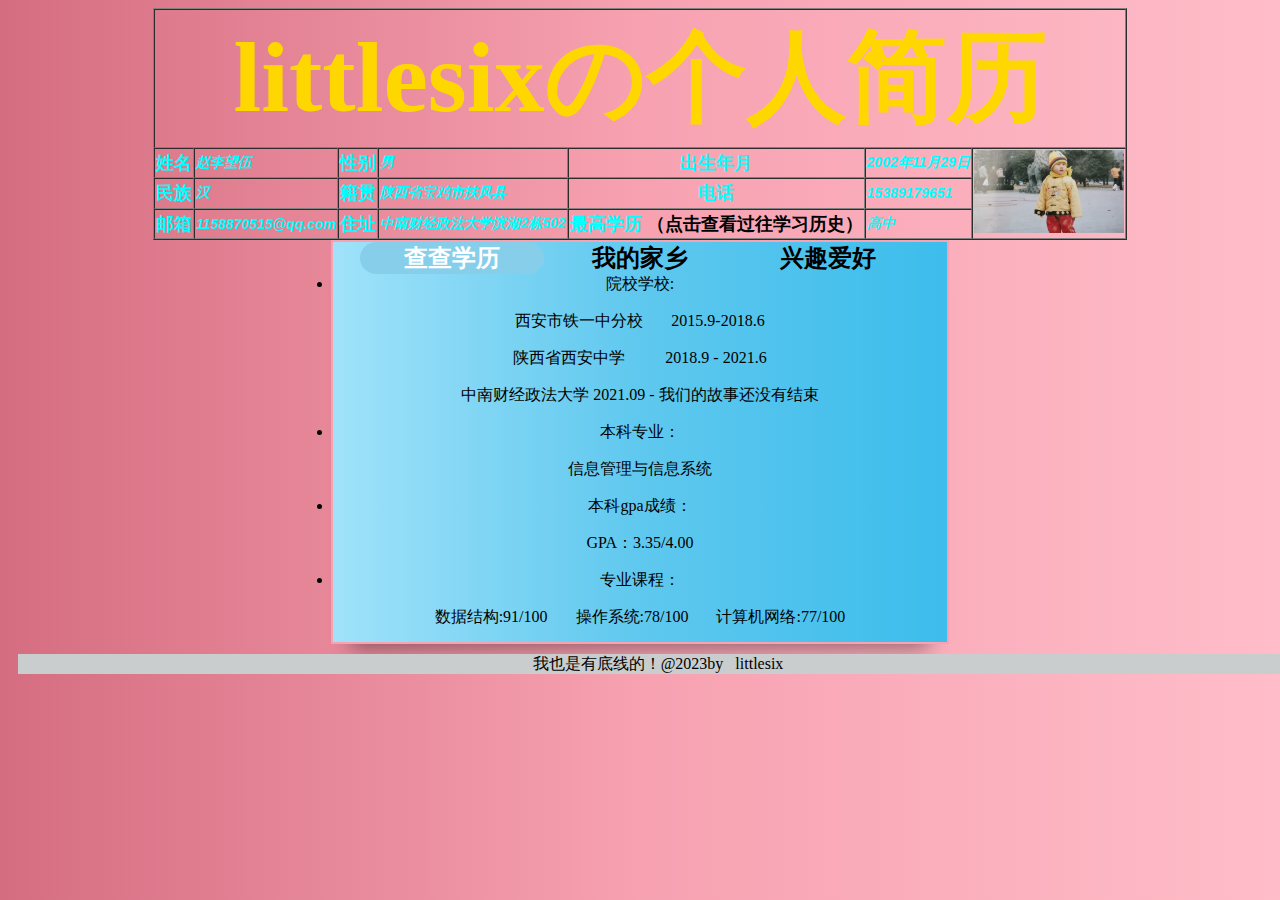
<file: index.html>
<!-- 使用盒模型布局 -->
<!DOCTYPE html>
<html lang="en">
<head>
    <meta charset="UTF-8">
    <meta http-equiv="X-UA-Compatible" content="IE=edge">
    <meta name="viewport" content="width=device-width, initial-scale=1.0">
    <link rel="stylesheet" href="css\首页\首页1.css"></link>
    <link rel="stylesheet" href="css\首页\首页2.css"></link>
    <title>个人主页</title>
</head>
<body>
    
    <table border="1", align = "center", cellspacing = "0" >
        
        <thead>
            <th  class="titlestyle" colspan="8" height = "60px">littlesixの个人简历</th>
        </thead>
        <tbody>
            <tr>
                <td class="main">姓名</td>
                <td class="contentstyle1">赵李望伍</td>
                <td class="main">性别</td>
                <td class="contentstyle1">男</td>
                <td class="main">出生年月</td>
                <td class="contentstyle1">2002年11月29日</td>
                <td rowspan="3", colspan="2"><img src="images\img\8.jpg" width="150"></td>
            </tr>
            <tr>
                <td class="main">民族</td>
                <td class="contentstyle1">汉</td>
                <td class="main">籍贯</td>
                <td class="contentstyle1">陕西省宝鸡市扶风县 </td>
                <td class="main">电话</td>
                <td class="contentstyle1">15389179651</td>
            </tr>
            <tr>
                <td class="main">邮箱</td>
                <td class="contentstyle1">1158870515@qq.com</td>
                <td class="main">住址</td>
                <td class="contentstyle1">中南财经政法大学滨湖2栋502</td>
                <td class="main">最高学历 <a class="button" href="漫漫上学路.html">（点击查看过往学习历史）</a></td>
                <td class="contentstyle1">高中</td>
            </tr>
        </tbody>
    </table>
            </div>
            <div id="box">
            <div class="nav">
                <input type="radio" id="nav1" name="radio" checked/>
                <label for="nav1">查查学历</label>
                <input type="radio" id="nav2" name="radio" />
                <label for="nav2">我的家乡</label>
                <input type="radio" id="nav3" name="radio" />
                <label for="nav3">兴趣爱好</label>    
</body>
            <div class="content">
                <div id="page1">
                    <li>
                        <span>院校学校:</span>
                        <p>西安市铁一中分校&nbsp;&nbsp;&nbsp;&nbsp;&nbsp;&nbsp;&nbsp;2015.9-2018.6</p>
                        <p>陕西省西安中学 &nbsp;&nbsp;&nbsp;&nbsp;&nbsp;&nbsp;&nbsp;&nbsp;  
                        2018.9 - 2021.6</p>
                        <p>中南财经政法大学 2021.09 - 我们的故事还没有结束</p>
                    </li>
                    <li>
                        <span>本科专业：</span>
                        <p>信息管理与信息系统</p>
                    </li>
                    <li>
                        <span>
                        本科gpa成绩：<br>
                        </span>
                        <p>GPA：3.35/4.00</p>
                    </li>
                    <li>
                        <span>专业课程：</span>
                        <p>数据结构:91/100  &nbsp;&nbsp;&nbsp;&nbsp;&nbsp;
                        操作系统:78/100  &nbsp;&nbsp;&nbsp;&nbsp;&nbsp;
                        计算机网络:77/100
                        </p>
                    </li>
                </div>
                <div id="page2">
                    <li>
                        <span>宝鸡:</span>
                        <p>陕西省辖地级市，古称陈仓、雍城，是关中平原城市群副中心城市、
                            关天经济区副中心城市，地处关中平原西部。截至2021年底，全市下辖4区8县，
                            总面积18117平方千米，截至2022年底，全市常住人口326.47万人。</p>
                    </li>
                    <li>
                        <span>金台区：</span>
                        <p>金台区，隶属于陕西省宝鸡市。位于宝鸡市城区的北半部，
                            南与渭滨区毗邻，西自玉涧河入渭河口、东至金陵河入渭河口一段，
                            东段以陇海铁路为界，西段以宝成铁路线为界，余皆以渭河为界</p>
                        <p><a class="button" href="漫漫上学路.html">这是一个我生活了十余年的地方</a></p>
                    </li>
                </div>
                <div id="page3">
                <li>
                    <span>爱跑跑步这样子：</span>
                    <p>跑的不快但是喜欢跑步，从小时候就喜欢在小区院子里面自由奔跑的感觉</p>
                </li>
                <li>
                    <span>小学学过两年蹩脚的围棋：</span>
                    <p>小学的时候有围棋培训班到我们小学宣传，在一些好奇和一些兴趣的推动下报名了学校的兴趣班开始了为期两年的方圆生活</p>
                </li>
                <li>
                    <span>也爱读读书：</span>
                    <p>从小在爷爷的熏陶下喜欢读书，并且不拘泥于一类书不论是中外名著还是网络小说具有涉猎</p>
                </li>
                </div>
                
            </div>
        </div>
    </div> 
    <div id="container">
        <div id="footer">我也是有底线的！@2023by &nbsp;&nbsp;littlesix</div>
</html>
</file>
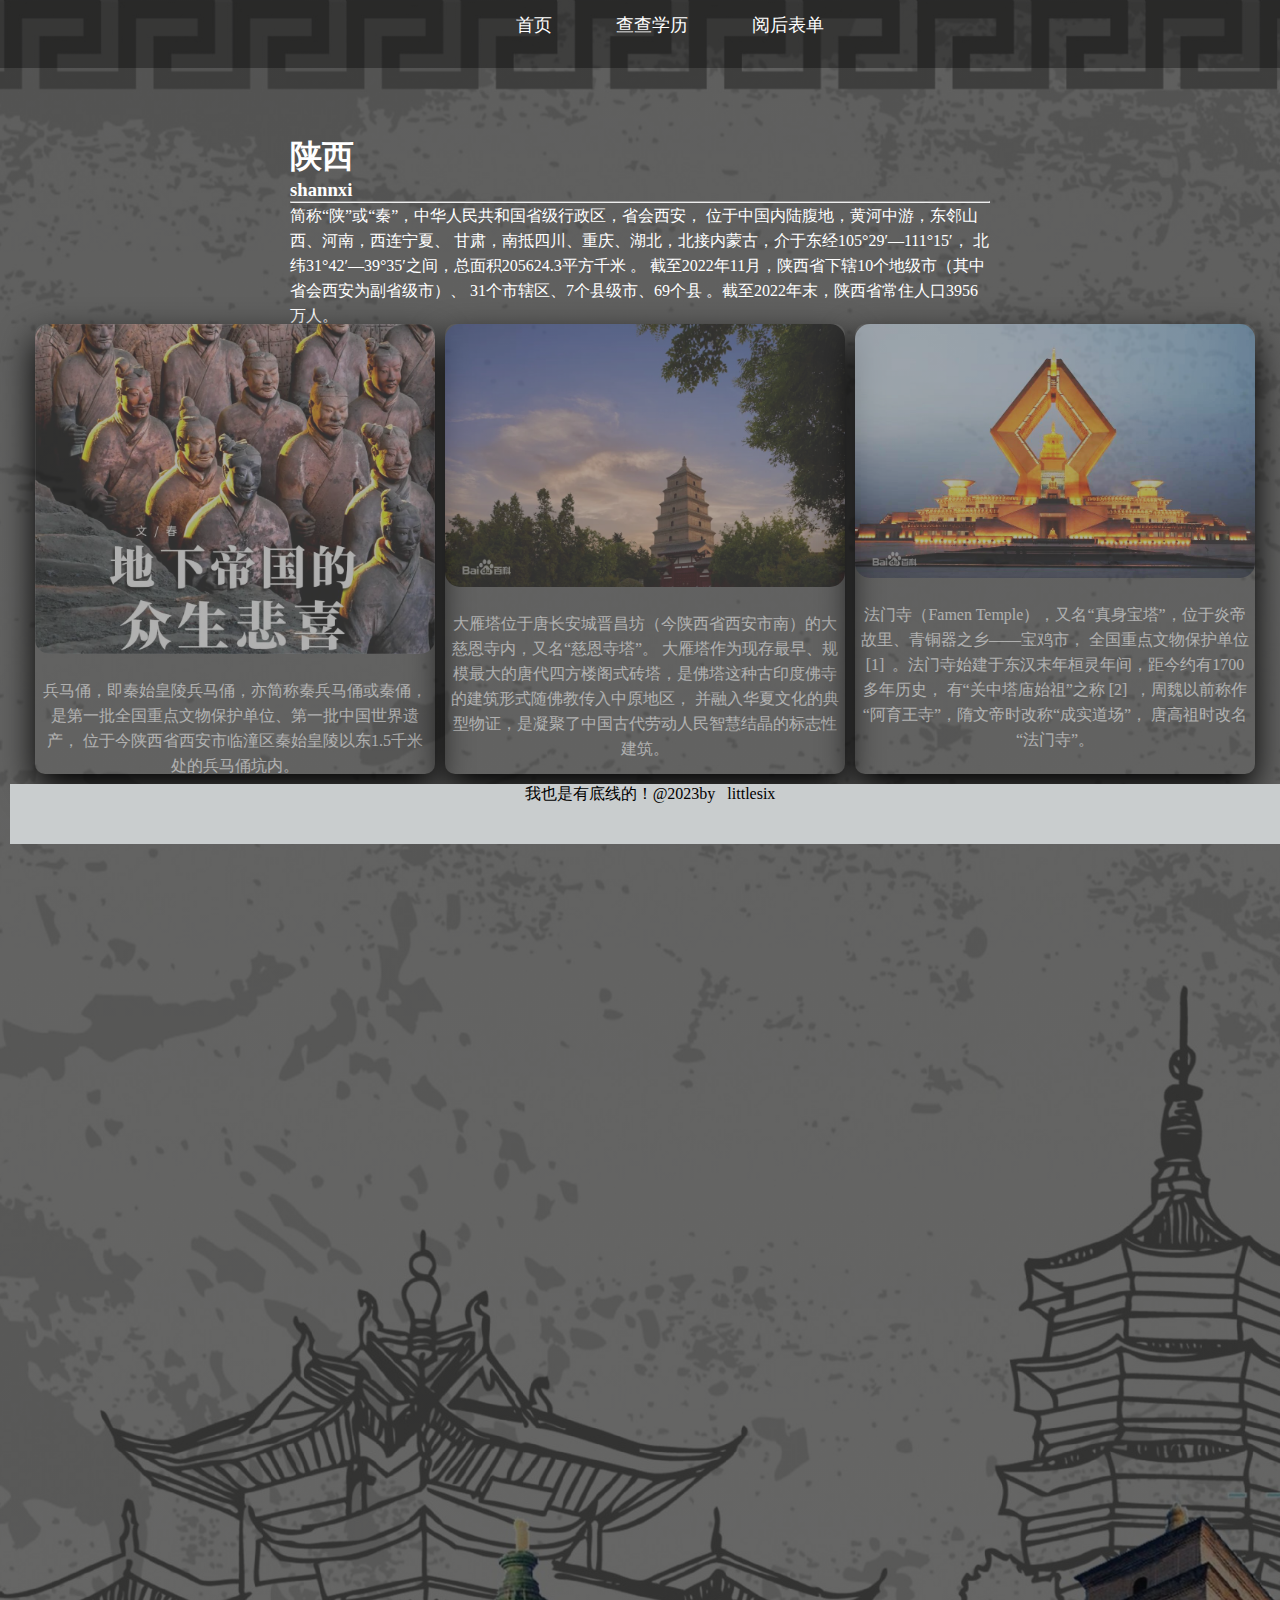
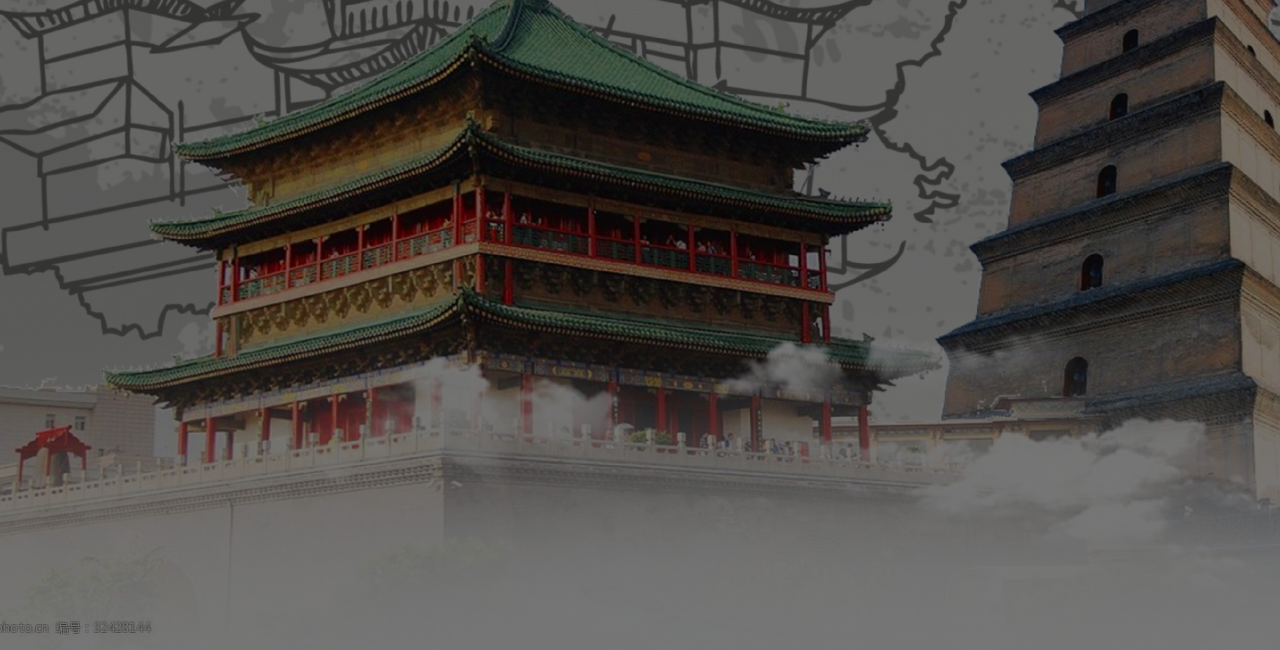
<file: 我的家乡.html>
<!-- 采用的是页眉，中间内容，页脚，三块式和盒模型布局 -->
<!DOCTYPE html>
<html lang="en">
<head>
    <meta charset="UTF-8">
    <meta http-equiv="X-UA-Compatible" content="IE=edge">
    <meta name="viewport" content="width=device-width, initial-scale=1.0">
    <link href="css\我的家乡\home.css" rel="stylesheet" type="text/css">
    <title>Document</title>
</head>
<body>
<div class="container">
        <div class="navbar">
            <nav>
                <ul>
                    <li><a href="index.html">首页</a></li>
                    <li><a href="漫漫上学路.html">查查学历</a></li>
                    <li><a href="表单.html">阅后表单</a></li>
                </ul>
            </nav>
        </div>
        <div class="title">
            <h1>陕西</h1>
            <h3>shannxi</h3>
            <hr>
            <p>简称“陕”或“秦”，中华人民共和国省级行政区，省会西安，
                位于中国内陆腹地，黄河中游，东邻山西、河南，西连宁夏、
                甘肃，南抵四川、重庆、湖北，北接内蒙古，介于东经105°29′—111°15′，
                北纬31°42′—39°35′之间，总面积205624.3平方千米  。
                截至2022年11月，陕西省下辖10个地级市（其中省会西安为副省级市）、
                31个市辖区、7个县级市、69个县  。截至2022年末，陕西省常住人口3956万人。</p>
        </div>
        
        <div class="history">
            <div class="card">
                <div class="content">
                    <img src="images\img\1.jpg">
                    <div class="text">
                        <p>兵马俑，即秦始皇陵兵马俑，亦简称秦兵马俑或秦俑，
                            是第一批全国重点文物保护单位、第一批中国世界遗产，
                            位于今陕西省西安市临潼区秦始皇陵以东1.5千米处的兵马俑坑内。</p>
                    </div>
                </div>
            </div>
            <div class="card">
                <div class="content">
                    <img src="images\img\2.png">
                    <div class="text">
                        <p>大雁塔位于唐长安城晋昌坊（今陕西省西安市南）的大慈恩寺内，又名“慈恩寺塔”。
                            大雁塔作为现存最早、规模最大的唐代四方楼阁式砖塔，是佛塔这种古印度佛寺的建筑形式随佛教传入中原地区，
                            并融入华夏文化的典型物证，是凝聚了中国古代劳动人民智慧结晶的标志性建筑。</p>
                    </div>
                </div>
            </div>
            <div class="card">
                <div class="content">
                    <img src="images\img\3.jpg">
                    <div class="text">
                        <p>法门寺（Famen Temple），又名“真身宝塔”，位于炎帝故里、青铜器之乡——宝鸡市，
                            全国重点文物保护单位 [1]  。法门寺始建于东汉末年桓灵年间，距今约有1700多年历史，
                            有“关中塔庙始祖”之称 [2]  ，周魏以前称作“阿育王寺”，隋文帝时改称“成实道场”，
                            唐高祖时改名“法门寺”。</p>
                    </div>
                </div>
            </div>
        </div>
        <div id="container1">
            <div id="footer">我也是有底线的！@2023by &nbsp;&nbsp;littlesix</div>
</body>
</html>
</file>
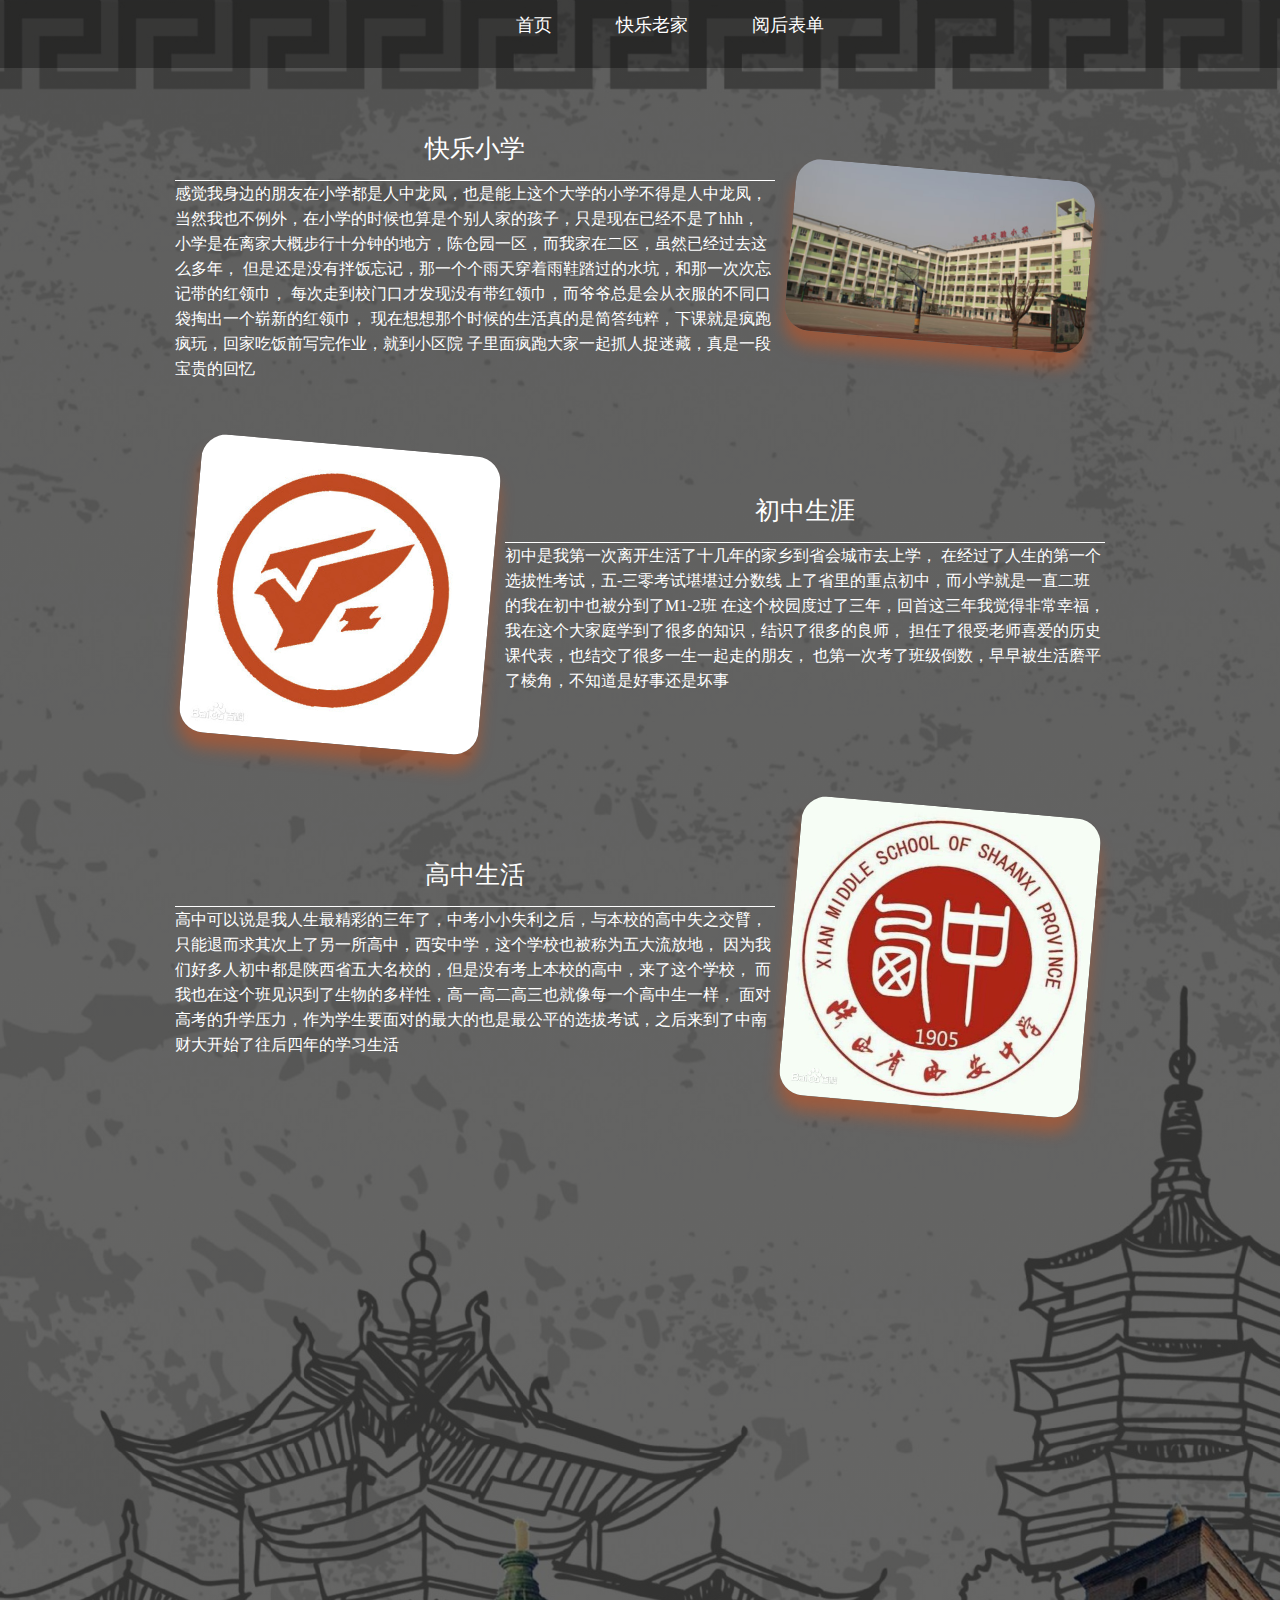
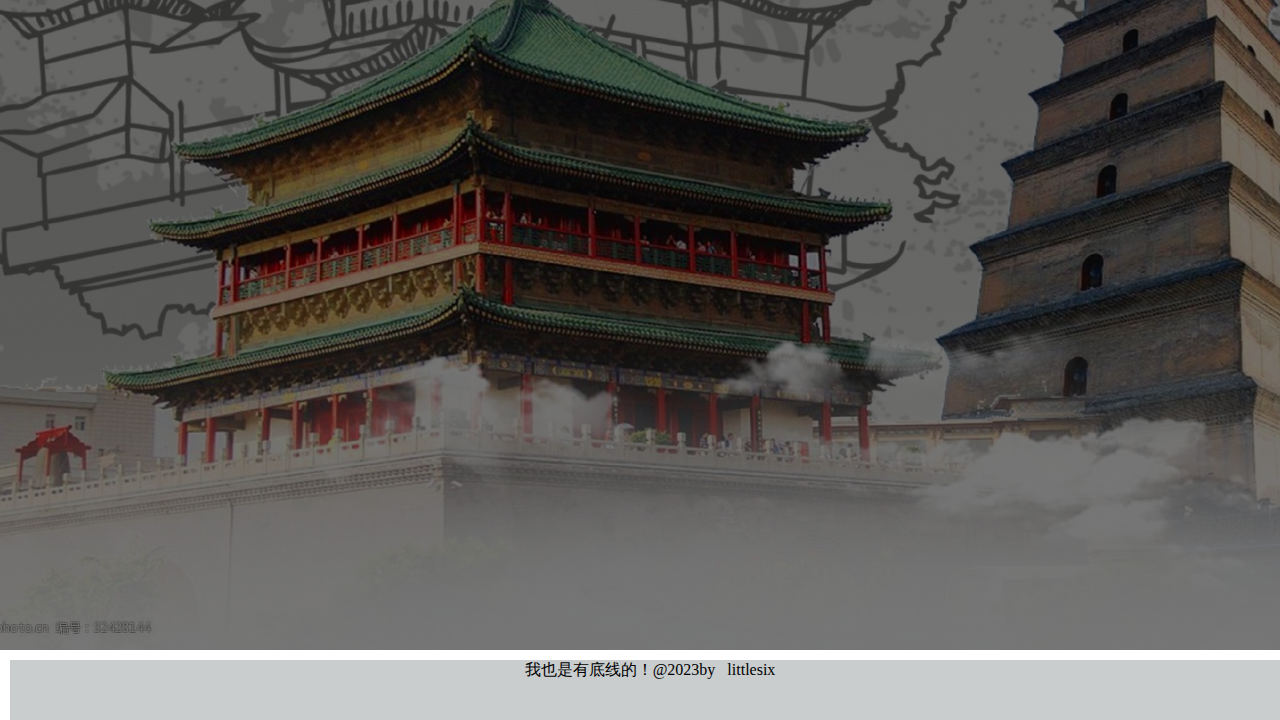
<file: 漫漫上学路.html>
<!-- 采用的是页眉，中间内容，页脚，三块式布局 -->
<!DOCTYPE html>
<html lang="en">
<head>
    <meta charset="UTF-8">
    <meta http-equiv="X-UA-Compatible" content="IE=edge">
    <meta name="viewport" content="width=device-width, initial-scale=1.0">
    <link href="css\漫漫上学路\school.css" rel="stylesheet" type="text/css">
    <title>Document</title>
</head>
<body>
<div class="container">
        <div class="navbar">
            <nav>
                <ul>
                    <li><a href="index.html">首页</a></li>
                    <li><a href="我的家乡.html">快乐老家</a></li>
                    <li><a href="表单.html">阅后表单</a></li>
                </ul>
            </nav>
        </div>
        <div class="description">
            <div class="depict">
                <span>快乐小学</span>
                <p>感觉我身边的朋友在小学都是人中龙凤，也是能上这个大学的小学不得是人中龙凤，
                    当然我也不例外，在小学的时候也算是个别人家的孩子，只是现在已经不是了hhh，
                    小学是在离家大概步行十分钟的地方，陈仓园一区，而我家在二区，虽然已经过去这么多年，
                    但是还是没有拌饭忘记，那一个个雨天穿着雨鞋踏过的水坑，和那一次次忘记带的红领巾，
                    每次走到校门口才发现没有带红领巾，而爷爷总是会从衣服的不同口袋掏出一个崭新的红领巾，
                    现在想想那个时候的生活真的是简答纯粹，下课就是疯跑疯玩，回家吃饭前写完作业，就到小区院
                    子里面疯跑大家一起抓人捉迷藏，真是一段宝贵的回忆</p>
            </div>
            <img src="images\img\9.png">
        </div>

        <div class="description">
            <img src="images\img\7.jpg">
            <div class="depict">
                <span>初中生涯</span>
                <p>初中是我第一次离开生活了十几年的家乡到省会城市去上学，
                    在经过了人生的第一个选拔性考试，五-三零考试堪堪过分数线
                    上了省里的重点初中，而小学就是一直二班的我在初中也被分到了M1-2班
                    在这个校园度过了三年，回首这三年我觉得非常幸福，
                    我在这个大家庭学到了很多的知识，结识了很多的良师，
                    担任了很受老师喜爱的历史课代表，也结交了很多一生一起走的朋友，
                    也第一次考了班级倒数，早早被生活磨平了棱角，不知道是好事还是坏事</p>
            </div>
            
        </div>
    
        <div class="description">
            <div class="depict">
                <span>高中生活</span>
                <p>高中可以说是我人生最精彩的三年了，中考小小失利之后，与本校的高中失之交臂，
                    只能退而求其次上了另一所高中，西安中学，这个学校也被称为五大流放地，
                    因为我们好多人初中都是陕西省五大名校的，但是没有考上本校的高中，来了这个学校，
                    而我也在这个班见识到了生物的多样性，高一高二高三也就像每一个高中生一样，
                    面对高考的升学压力，作为学生要面对的最大的也是最公平的选拔考试，之后来到了中南财大开始了往后四年的学习生活</p>
            </div>
            <img src="images\img\4.jpg">
        </div>
    </div>
    <div id="container1">
        <div id="footer">我也是有底线的！@2023by &nbsp;&nbsp;littlesix</div>
</body>
</html>
</file>
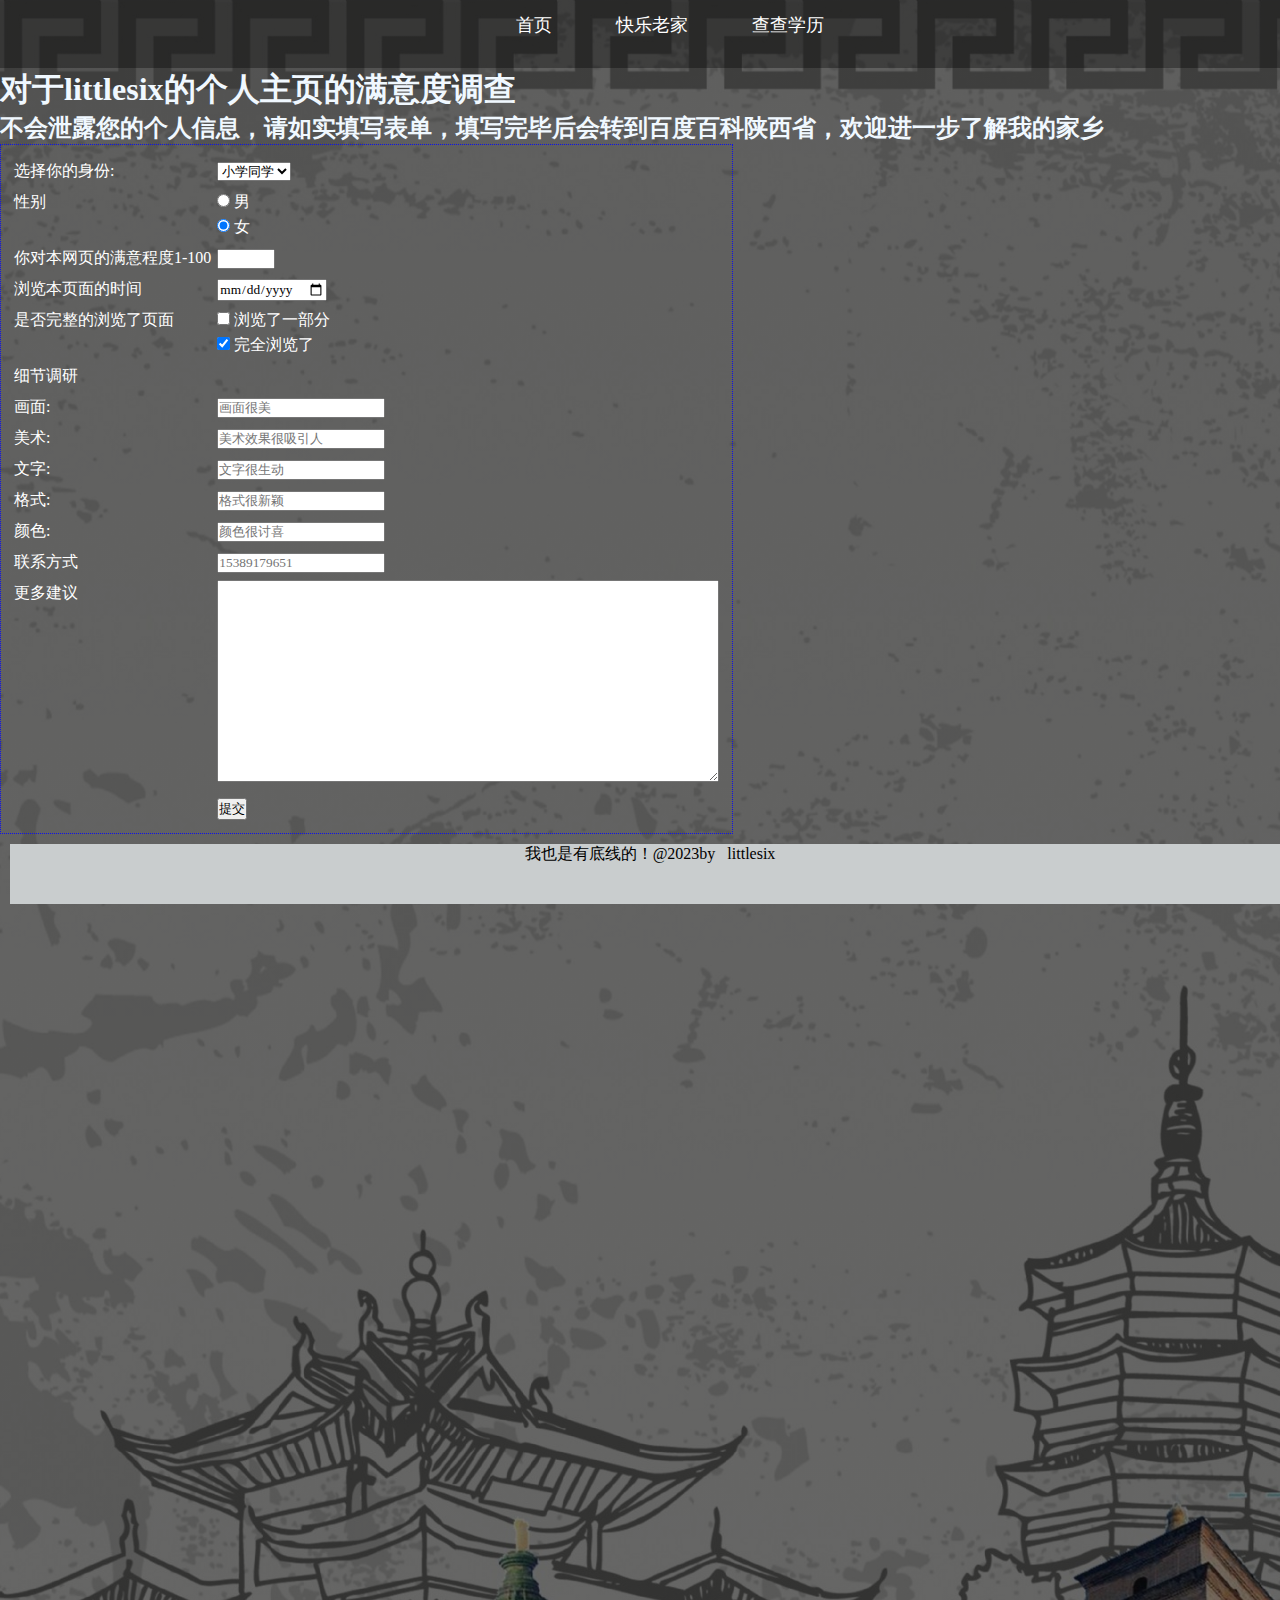
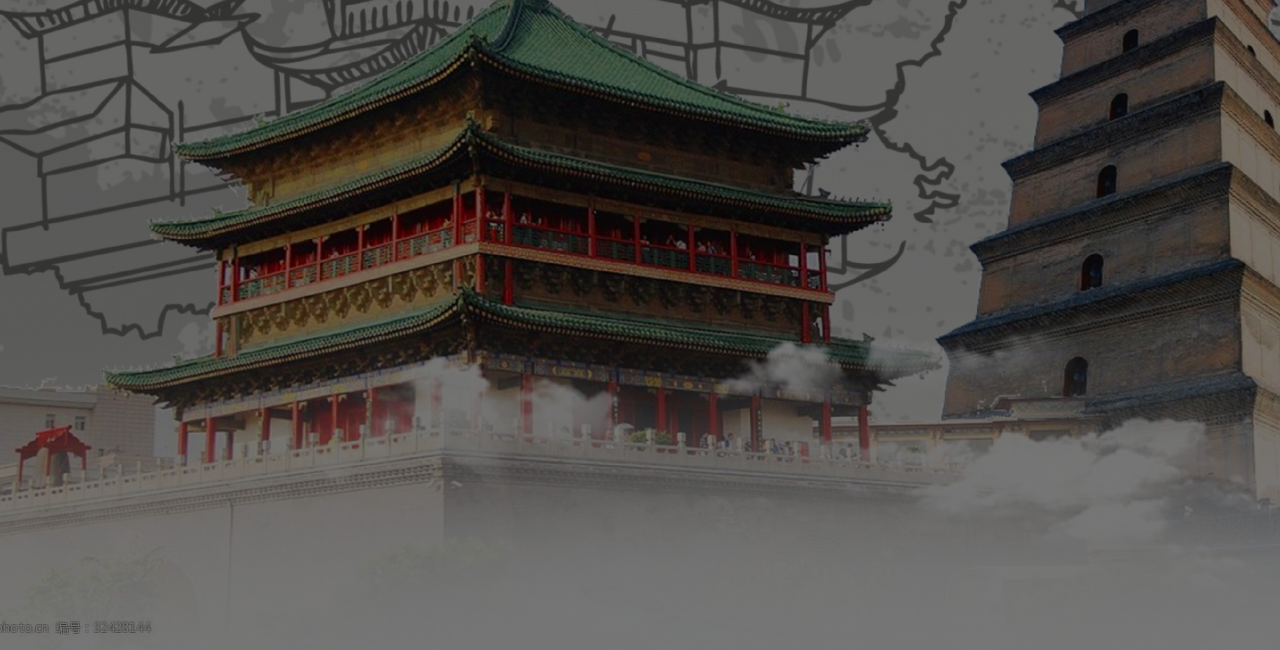
<file: 表单.html>
<!-- 采用的是页眉，中间内容，页脚，三块式布局 -->
<!DOCTYPE html>
<html lang="en">
<head>
    <meta charset="UTF-8">
    <meta http-equiv="X-UA-Compatible" content="IE=edge">
    <meta name="viewport" content="width=device-width, initial-scale=1.0">
    <link rel="stylesheet" href="css\表单\观后调查.css">
    <link href="css\漫漫上学路\school.css" rel="stylesheet" type="text/css">
    <title>Document</title>
</head>
<body>
<div class="container">
        <div class="navbar">
            <nav>
                <ul>
                    <li><a href="index.html">首页</a></li>
                    <li><a href="我的家乡.html">快乐老家</a></li>
                    <li><a href="漫漫上学路.html">查查学历</a></li>
                </ul>
            </nav>
        </div>
        <h1>对于littlesix的个人主页的满意度调查</h1>
        <h2>不会泄露您的个人信息，请如实填写表单，填写完毕后会转到百度百科陕西省，欢迎进一步了解我的家乡</h2>
    <!-- 填写完表单后选择提交之后就会返回以下这个网址 -->
        <form action="https://baike.baidu.com/item/%E9%99%95%E8%A5%BF%E7%9C%81/19657132?fromtitle=%E9%99%95%E8%A5%BF&fromid=193811&fr=aladdin" method="post">
        <div class="tableRow">
            <p>
            选择你的身份:
            </p>
            <p>
                <!-- value标签下的就是下拉列表中的值假如value没有值的话那么就会自动填入<option ></option>之间的值 -->
                <select name="identity">
                <option value="">小学同学</option>
                <option value="">初中同学</option>
                <option value="">高中同学</option>
                <option value="">大学同学</option>
                </select>
            </p>
        </div>
        <div class="tableRow">
            <p> 性别 </p>
            <p>
                <input type="radio" name="beantype" value=""> 男<br>
                <input type="radio" name="beantype" value="" checked> 
                女
            </p>
        </div>
        <div class="tableRow">
            <p>你对本网页的满意程度1-100 </p>
            <p> <input type="number" name="bags" min="1" max="100"> </p>
        </div>
        <div class="tableRow label">
            <p> 浏览本页面的时间 </p>
            <p> <input type="date" name="date"> </p>
        </div>
        <div class="tableRow">
            <p>是否完整的浏览了页面 </p>
            <p>
                <input type="checkbox" name="extras[]" value="giftwrap"> 浏览了一部分<br>
                <input type="checkbox" name="extras[]" value="catalog" checked>
                完全浏览了
            </p>
        </div>
        <div class="tableRow">
            <p class="heading"> 细节调研 </p>
            <p></p>
        </div>
        <div class="tableRow">
            <p> 画面:</p>
            <p> <input type="text" name="画面" value="" placeholder="画面很美" required> </p>
        </div>
        <div class="tableRow">
            <p> 美术: </p>
            <p> <input type="text" name="美术" value="" placeholder="美术效果很吸引人" required> </p>
        </div>
        <div class="tableRow">
            <p> 文字: </p>
            <p> <input type="text" name="文字" value="" placeholder="文字很生动" required> </p>
        </div>
        <div class="tableRow">
            <p> 格式: </p>
            <p> <input type="text" name="格式" value="" placeholder="格式很新颖" required> </p>
        </div>
        <div class="tableRow">
            <p> 颜色: </p>
            <p> <input type="text" name="颜色" value="" placeholder="颜色很讨喜" required> </p>
        </div>
        <div class="tableRow">
            <p> 联系方式 </p>
            <p> <input type="tel" name="联系方式" value="" placeholder="15389179651" required> </p>
        </div>
        <div class="tableRow">
            <p> 更多建议 </p>
            <p>
                <textarea name="reader"></textarea>
            </p>
        </div>
        <div class="tableRow">
            <p></p>
            <p> <input type="submit" value="提交"> </p>
        </div>
        </form>
        <div id="container1">
            <div id="footer">我也是有底线的！@2023by &nbsp;&nbsp;littlesix</div>
</body>
</file>
